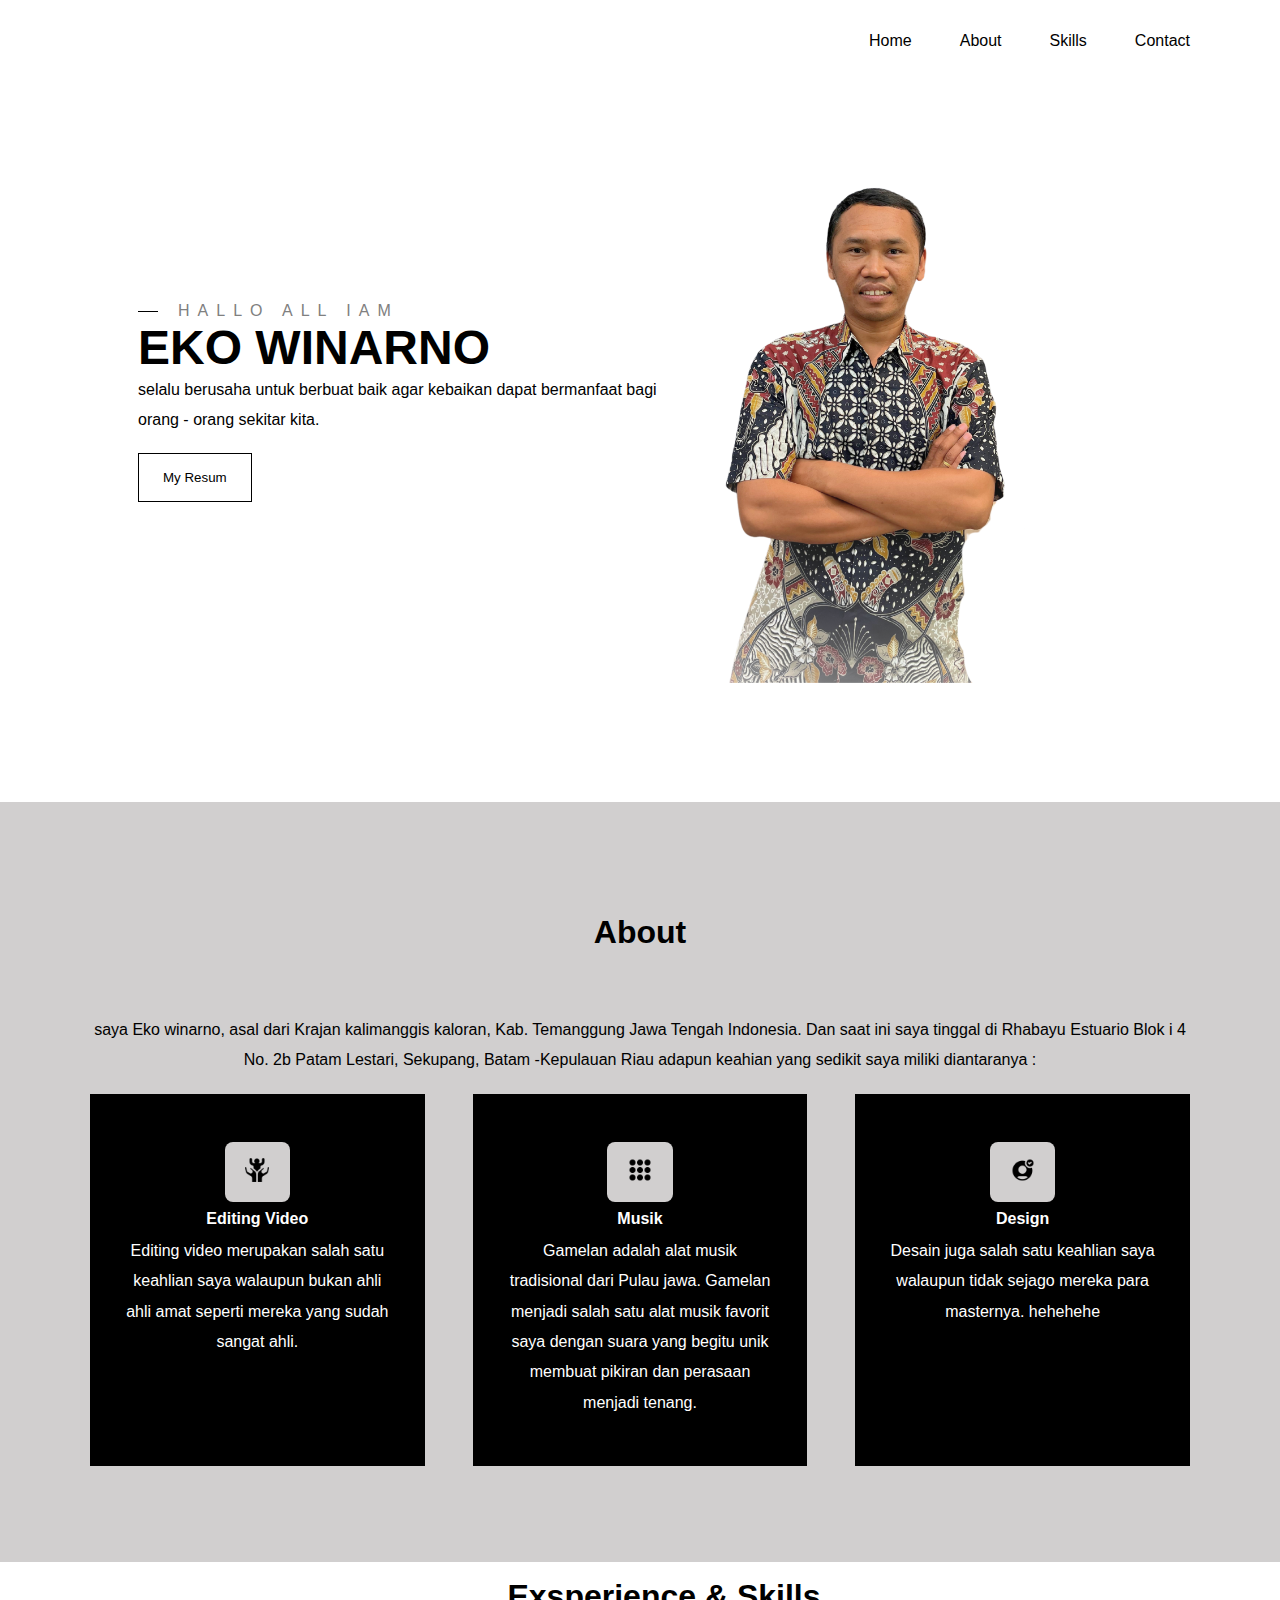
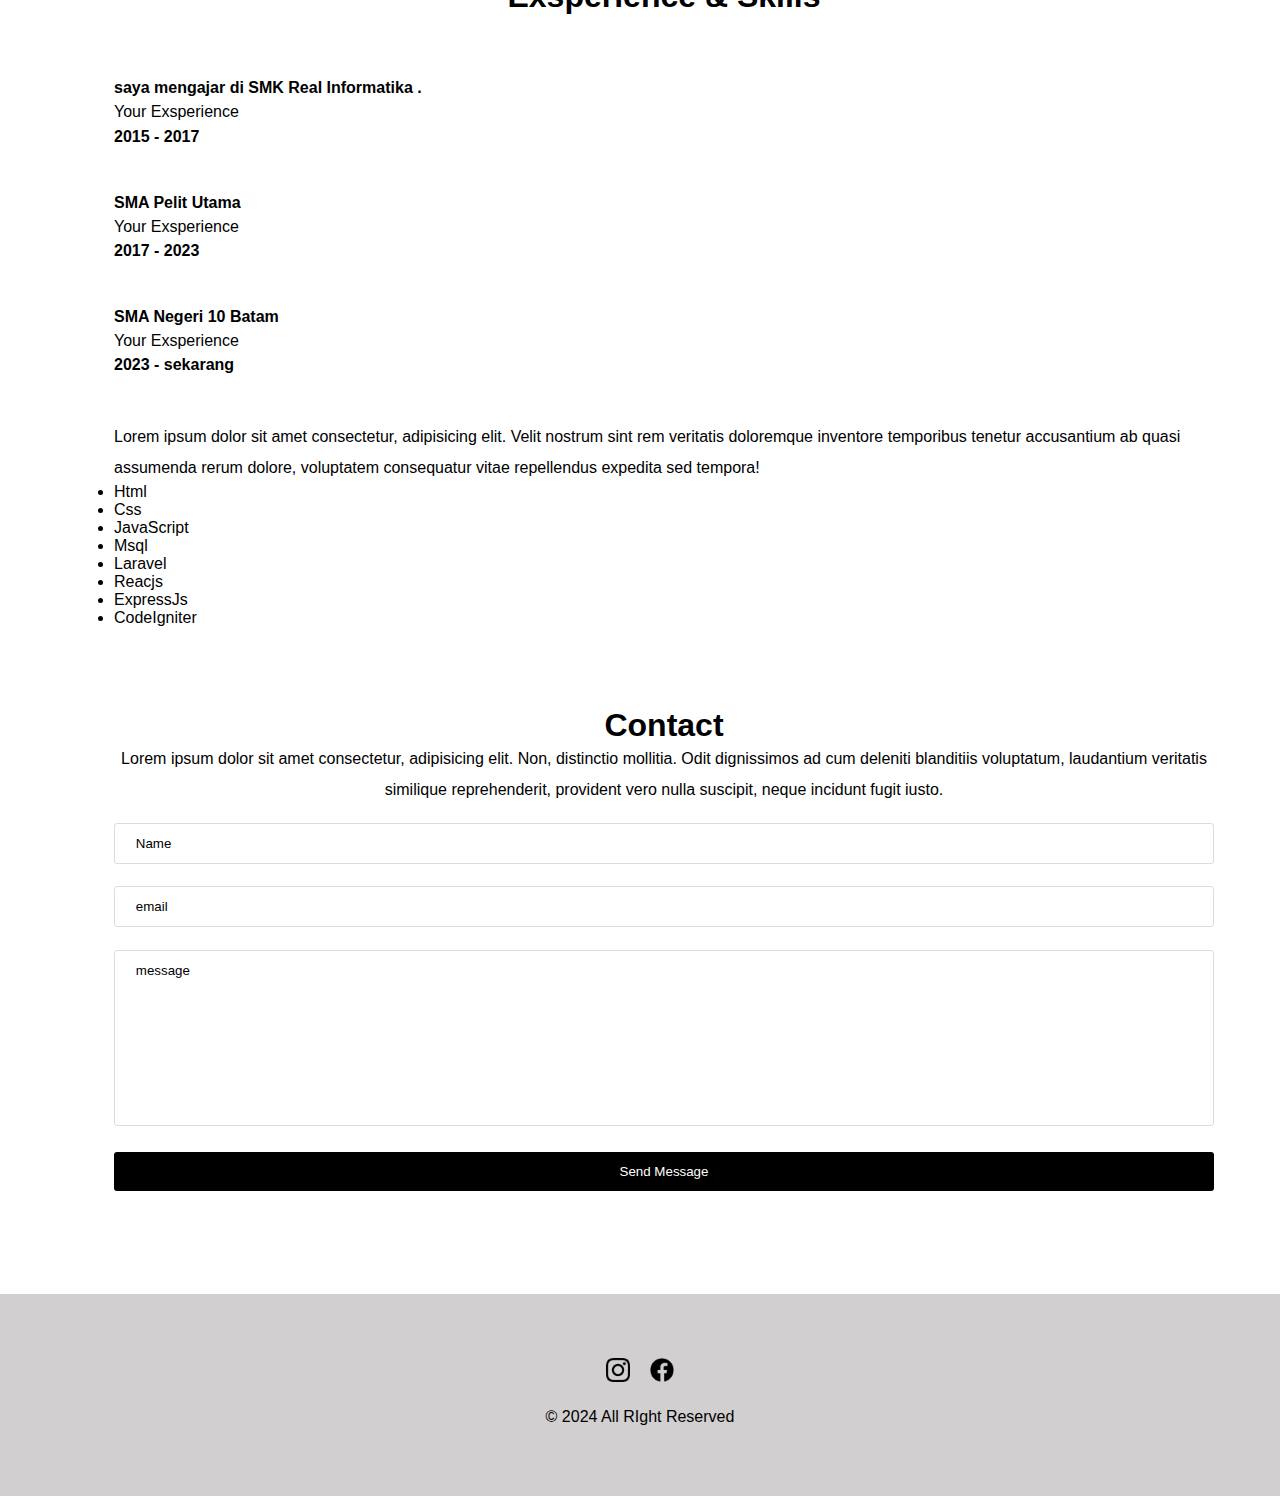
<file: index.html>
<!DOCTYPE html>
<html lang="en">

<head>
    
    <meta charset="UTF-8">
    <meta name="viewport" content="width=device-width, initial-scale=1.0">
    <link rel="stylesheet" href="styles.css">
    <title> Web Profile </title>
</head>

<body>
    <!--Header-->
    <header>
    <div class="main-container">
      <div class="nav">
        <div class="logo">
          <a href="Web Profile"></a>
        </div>

        <nav>
          <ul>
              <li><a href="#home"> Home</a></li>
              <li><a href="#about">About</a></li>
              <li><a href="#skills">Skills</a></li>
              <li><a href="#contact">Contact</a></li>
          </ul>
        </nav>         
      </div>
      <section id="home">
        <div class= "home-left">
            <h3 class="pre-title">Hallo all Iam</h3>
            <h1 class="home-name">EKO WINARNO</h1>
            <p>
            selalu berusaha untuk berbuat baik agar kebaikan dapat bermanfaat bagi orang - orang sekitar kita.</p>
            <br/> 
            <a href="">
                <button class="btn"> My Resum</button>
            </a>
        </div>
        <div class="home-right">
            <img src="img/1.jpg.png" alt="fotokita"/>

        </div>
      </section>
    </div>
    </header>
    <!-- End of Header -->

    <!-- About -->
     <section id="about">
        <div class="main-container">
          <h1 class="section-title-about">About</h1>
          <p style="text-align: center">
              saya Eko winarno, asal dari Krajan kalimanggis kaloran, Kab. Temanggung Jawa Tengah Indonesia. Dan saat ini saya tinggal di Rhabayu Estuario Blok i 4 No. 2b Patam Lestari, Sekupang, Batam -Kepulauan Riau
            adapun keahian yang sedikit saya miliki diantaranya :</p>
          <br />
          <div class="grid-3"> 
            <!-- About 1 -->
             <div class="about">
               <div>
                <div class="about-icon">
                  <img src="img/human-resources_1389346.png" alt="Cyber" width="24" height="24" viewbox +-="0 0 24 24"/>
                </div>
                <h4>Editing Video</h4>
                <p>
                  Editing video merupakan salah satu keahlian saya walaupun bukan ahli ahli amat seperti mereka yang sudah sangat ahli.
                </p>
               </div>
              </div>
            <!-- About 2 -->
            <div class="about">
              <div>
               <div class="about-icon">
                 <img src="img/app_9548676.png" alt="AI" width="24" height="24" viewbox +-="0 0 24 24"/>
               </div>
               <h4>Musik</h4>
               <p>
                 Gamelan adalah alat musik tradisional dari Pulau jawa. Gamelan menjadi salah satu alat musik favorit saya dengan suara yang begitu unik membuat pikiran dan perasaan menjadi tenang.</p>
              </div>
             </div>
            <!-- About 3 -->
            <div class="about">
              <div>
               <div class="about-icon">
                 <img src="img/verified-account_11331147.png" alt="Web" width="24" height="24" viewbox +-="0 0 24 24"/>
               </div>
               <h4>Design</h4>
               <p>
                Desain juga salah satu keahlian saya walaupun tidak sejago mereka para masternya. hehehehe 
              </p>
              </div>
             </div>
     </section>
     <!--End About -->

     <!-- Skills & Exsperience -->
      <section id="kills">
        <div class="main-container">
          <h1 class="section-title-about"> Exsperience & Skills</h1>
          <div class="Skills-grid">
          <div class="skills-left">
            <!-- Experience 1 -->
            <div class="Exsperience">
              <div class="line">
                <div></div>
              </div>
              <div class="experience-info">
                <h4 class="Exsperience-title">saya mengajar di SMK Real Informatika .</h4>
                <p> Your Exsperience</p>
                <h4 class="exsperience-date">2015 - 2017</h4>
              </div>
            </div> 
            <!-- Experience 2 -->
            <div class="Exsperience">
              <div class="line">
                <div></div>
              </div>
              <div class="experience-info">
                <h4 class="Exsperience-title">SMA Pelit Utama</h4>
                <p> Your Exsperience</p>
                <h4 class="exsperience-date">2017 - 2023</h4>
              </div>
            </div> 
            <!-- Experience 3 -->
            <div class="Exsperience">
              <div class="line">
                <div></div>
              </div>
              <div class="experience-info">
                <h4 class="Exsperience-title">SMA Negeri 10 Batam</h4>
                <p> Your Exsperience</p>
                <h4 class="exsperience-date">2023 - sekarang</h4>
              </div>
            </div> 
          </div>
          <div class="skills-right">
            <p>Lorem ipsum dolor sit amet consectetur, adipisicing elit. Velit nostrum sint rem veritatis doloremque inventore temporibus tenetur accusantium ab quasi assumenda rerum dolore, voluptatem consequatur vitae repellendus expedita sed tempora!</p>
            <div class="skills-list">
              <ul>
                  <li>Html</li>
                  <li>Css</li>
                  <li>JavaScript</li>
                  <li>Msql</li>
              </ul>

              <ul>
                  <li>Laravel</li>
                  <li>Reacjs</li>
                  <li>ExpressJs</li>
                  <li>CodeIgniter</li>
              </ul>
            </div>
          </div>
        </div>
      </section>
    <!-- End of Experience & Skills -->
    <!-- Contact -->
    <section id="Contact">
      <div class="contact main-container">
        <div style="text-align: center;">
        <div>
        <h1> Contact</h1>
        <p>Lorem ipsum dolor sit amet consectetur, adipisicing elit. Non, distinctio mollitia. Odit dignissimos ad cum deleniti blanditiis voluptatum, laudantium veritatis similique reprehenderit, provident vero nulla suscipit, neque incidunt fugit iusto.
        </p>
        <br>
        </div>
      
      
      <form class="contact-form">
        <div>
          <input type="text" name="=name" placeholder="Name">
        </div>
        <div>
          <input type="email" name="=name" placeholder="email">
        </div>
        <div>
          <textarea name="message" id="message" cols="30" rows="10"placeholder="message"></textarea>
        </div>
        <div>
          <button class="btn-submit">Send Message</button>
        </div>
    </div>
    </form> 
    </section>
    <!-- End of Contact -->

     <!-- Footer Section -->
      <footer>
        <div class="footer-icons">
          <a href="">
            <img src="img/instagram_6422200.png" alt="" width="24" height="24" viewbox = "0 0 24 24"/>
          </a>

          <a href="">
            <img src="img/facebook_2175193.png" alt="" width="24" height="24" viewbox = "0 0 24 24"/>
          </a>
        </div>
        <p>&#169; 2024 All RIght Reserved</p>
      </footer>
      <!-- End of Footer -->
  </body>
</html>
</file>
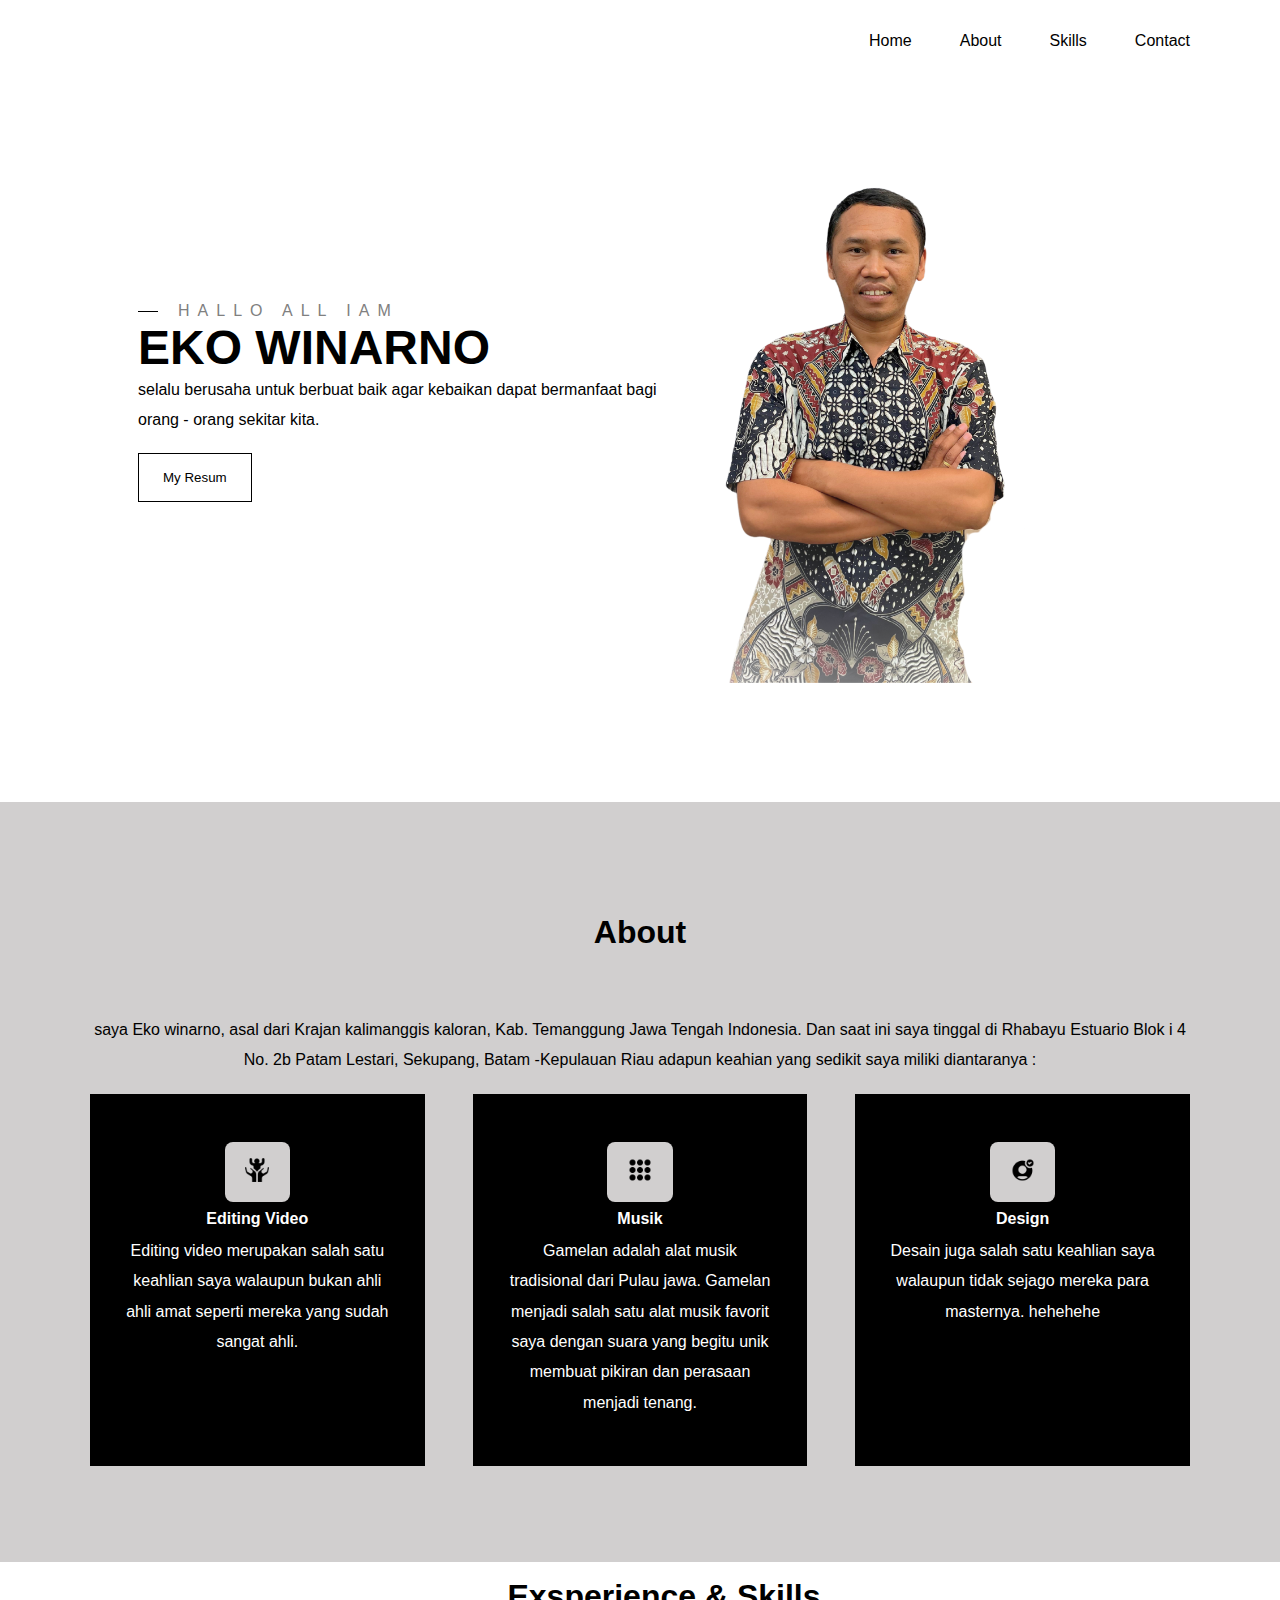
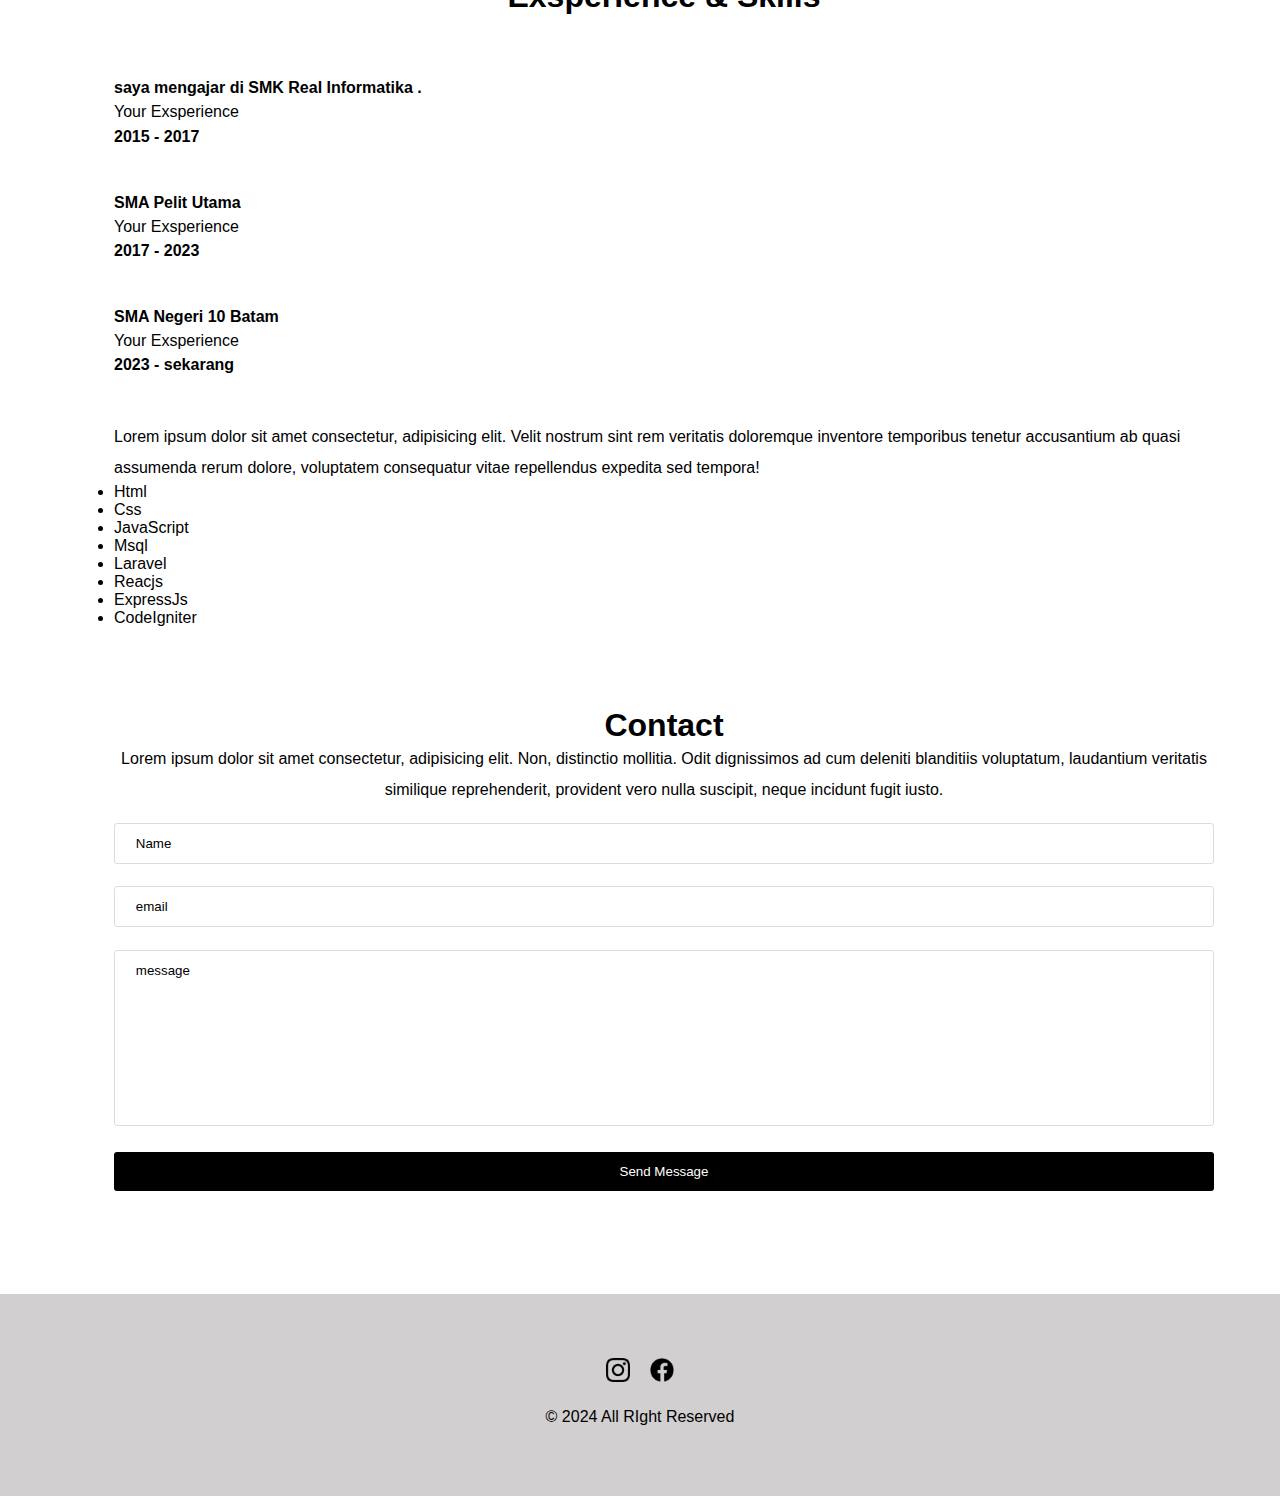
<file: index1.html>
<!DOCTYPE html>
<html lang="en">

<head>
    
    <meta charset="UTF-8">
    <meta name="viewport" content="width=device-width, initial-scale=1.0">
    <link rel="stylesheet" href="styles1.css">
    <title> Web Profile </title>
</head>

<body>
    <!--Header-->
    <header>
    <div class="main-container">
      <div class="nav">
        <div class="logo">
          <a href="Web Profile"></a>
        </div>

        <nav>
          <ul>
              <li><a href="#home"> Home</a></li>
              <li><a href="#about">About</a></li>
              <li><a href="#skills">Skills</a></li>
              <li><a href="#contact">Contact</a></li>
          </ul>
        </nav>         
      </div>
      <section id="home">
        <div class= "home-left">
            <h3 class="pre-title">Hallo all Iam</h3>
            <h1 class="home-name">EKO WINARNO</h1>
            <p>
            selalu berusaha untuk berbuat baik agar kebaikan dapat bermanfaat bagi orang - orang sekitar kita.</p>
            <br/> 
            <a href="">
                <button class="btn"> My Resum</button>
            </a>
        </div>
        <div class="home-right">
            <img src="img/1.jpg.png" alt="fotokita"/>

        </div>
      </section>
    </div>
    </header>
    <!-- End of Header -->

    <!-- About -->
     <section id="about">
        <div class="main-container">
          <h1 class="section-title-about">About</h1>
          <p style="text-align: center">
              saya Eko winarno, asal dari Krajan kalimanggis kaloran, Kab. Temanggung Jawa Tengah Indonesia. Dan saat ini saya tinggal di Rhabayu Estuario Blok i 4 No. 2b Patam Lestari, Sekupang, Batam -Kepulauan Riau
            adapun keahian yang sedikit saya miliki diantaranya :</p>
          <br />
          <div class="grid-3"> 
            <!-- About 1 -->
             <div class="about">
               <div>
                <div class="about-icon">
                  <img src="img/human-resources_1389346.png" alt="Cyber" width="24" height="24" viewbox +-="0 0 24 24"/>
                </div>
                <h4>Editing Video</h4>
                <p>
                  Editing video merupakan salah satu keahlian saya walaupun bukan ahli ahli amat seperti mereka yang sudah sangat ahli.
                </p>
               </div>
              </div>
            <!-- About 2 -->
            <div class="about">
              <div>
               <div class="about-icon">
                 <img src="img/app_9548676.png" alt="AI" width="24" height="24" viewbox +-="0 0 24 24"/>
               </div>
               <h4>Musik</h4>
               <p>
                 Gamelan adalah alat musik tradisional dari Pulau jawa. Gamelan menjadi salah satu alat musik favorit saya dengan suara yang begitu unik membuat pikiran dan perasaan menjadi tenang.</p>
              </div>
             </div>
            <!-- About 3 -->
            <div class="about">
              <div>
               <div class="about-icon">
                 <img src="img/verified-account_11331147.png" alt="Web" width="24" height="24" viewbox +-="0 0 24 24"/>
               </div>
               <h4>Design</h4>
               <p>
                Desain juga salah satu keahlian saya walaupun tidak sejago mereka para masternya. hehehehe 
              </p>
              </div>
             </div>
     </section>
     <!--End About -->

     <!-- Skills & Exsperience -->
      <section id="kills">
        <div class="main-container">
          <h1 class="section-title-about"> Exsperience & Skills</h1>
          <div class="Skills-grid">
          <div class="skills-left">
            <!-- Experience 1 -->
            <div class="Exsperience">
              <div class="line">
                <div></div>
              </div>
              <div class="experience-info">
                <h4 class="Exsperience-title">saya mengajar di SMK Real Informatika .</h4>
                <p> Your Exsperience</p>
                <h4 class="exsperience-date">2015 - 2017</h4>
              </div>
            </div> 
            <!-- Experience 2 -->
            <div class="Exsperience">
              <div class="line">
                <div></div>
              </div>
              <div class="experience-info">
                <h4 class="Exsperience-title">SMA Pelit Utama</h4>
                <p> Your Exsperience</p>
                <h4 class="exsperience-date">2017 - 2023</h4>
              </div>
            </div> 
            <!-- Experience 3 -->
            <div class="Exsperience">
              <div class="line">
                <div></div>
              </div>
              <div class="experience-info">
                <h4 class="Exsperience-title">SMA Negeri 10 Batam</h4>
                <p> Your Exsperience</p>
                <h4 class="exsperience-date">2023 - sekarang</h4>
              </div>
            </div> 
          </div>
          <div class="skills-right">
            <p>Lorem ipsum dolor sit amet consectetur, adipisicing elit. Velit nostrum sint rem veritatis doloremque inventore temporibus tenetur accusantium ab quasi assumenda rerum dolore, voluptatem consequatur vitae repellendus expedita sed tempora!</p>
            <div class="skills-list">
              <ul>
                  <li>Html</li>
                  <li>Css</li>
                  <li>JavaScript</li>
                  <li>Msql</li>
              </ul>

              <ul>
                  <li>Laravel</li>
                  <li>Reacjs</li>
                  <li>ExpressJs</li>
                  <li>CodeIgniter</li>
              </ul>
            </div>
          </div>
        </div>
      </section>
    <!-- End of Experience & Skills -->
    <!-- Contact -->
    <section id="Contact">
      <div class="contact main-container">
        <div style="text-align: center;">
        <div>
        <h1> Contact</h1>
        <p>Lorem ipsum dolor sit amet consectetur, adipisicing elit. Non, distinctio mollitia. Odit dignissimos ad cum deleniti blanditiis voluptatum, laudantium veritatis similique reprehenderit, provident vero nulla suscipit, neque incidunt fugit iusto.
        </p>
        <br>
        </div>
      
      
      <form class="contact-form">
        <div>
          <input type="text" name="=name" placeholder="Name">
        </div>
        <div>
          <input type="email" name="=name" placeholder="email">
        </div>
        <div>
          <textarea name="message" id="message" cols="30" rows="10"placeholder="message"></textarea>
        </div>
        <div>
          <button class="btn-submit">Send Message</button>
        </div>
    </div>
    </form> 
    </section>
    <!-- End of Contact -->

     <!-- Footer Section -->
      <footer>
        <div class="footer-icons">
          <a href="">
            <img src="img/instagram_6422200.png" alt="" width="24" height="24" viewbox = "0 0 24 24"/>
          </a>

          <a href="">
            <img src="img/facebook_2175193.png" alt="" width="24" height="24" viewbox = "0 0 24 24"/>
          </a>
        </div>
        <p>&#169; 2024 All RIght Reserved</p>
      </footer>
      <!-- End of Footer -->
  </body>
</html>
</file>
<file: styles.css>
*{
    margin: 0;
    padding: 0;
    box-sizing: border-box;
}

body {
    font-family: sans-serif;
}

p {
    font-size: 1rem; /* 16px */
    line-height: 1.9rem;
}

a {
    text-decoration: 0;
}
.main-container{
    width: 1100px;
    margin: 0 auto;
}

/* button */
.btn {
    padding: 1rem 1.5rem;
    background: white;
    border: 1.5px solid black;
    cursor: pointer;
}

/* title */
.pre-title {
text-transform: uppercase;
    letter-spacing: 0.5rem;
    color: grey;
    position: relative;
    padding-left: 40px;
    width: fit-content;
    font-weight: 400;
    font-size: 1rem;
}

.pre-title::before{
    content: "";
    width: 20px;
    height: 1px;
    background: black;
    position: absolute;
    left: 0;
    top: 50%;
}

/*logo dan navbar menu */
.nav{
  display: flex;
  justify-content: space-between; 
  padding: 2rem 0;
  transition: 0.2s ease-in-out;
}


.nav ul {
    list-style: none;
    display: flex;
    gap: 3rem;
}

.logo {
    display: flex;
    align-items: center;
    font-weight: 700;
    font-size: 2rem;
    margin-left: 2rem;
    
}

.logo a {
    color:black;
}

nav ul li a{
    color:black
}
/* Home Selection */
#home {
    height: 720px;
    display:grid;
    grid-template-columns: 1fr 1fr;
    align-items: center;
}

.home-name {
    font-size: 3rem;
    font-weight: 720px;
    margin: 0.5 rem 1 rem;
    color: black;
}
.home-right img{ 
    width: 400px;
    border: 0.7rem;
}
.home-right {
    display: :flex;
    justify-content: center;
}

section {
    padding-left: 3rem;
    padding-bottom: 5rem;
}
/* About Section */
#about {
    background-color: rgb(209, 207, 207);
    padding: 6rem 0;
}

.section-title-about{
    text-align: center;
    margin: 1rem 0 4rem;
}

/* layout */
.grid-3 {
    display: grid;
    grid-template-columns: repeat(auto-fit,minmax(250px, 1fr));
    gap: 3rem;
}

.about {
    padding: 3rem 2rem;
    text-align: center;
    background: black;
    border-radius: 0.7;
}
 
.about h4 {
    color: white;
    margin: 0.5rem 0;
}

.about p{
   color: white; 
}

.about-icon {
    background-color: rgb(209, 207, 207);
    width: fit-content;
    margin: auto;
    padding: 1rem 1.3rem;
    border-radius: 0.5rem;

} 
/* End Of About */

/* Skills & Exsperience */
#skills {
    padding: 6rem;
    background: white;
}

.section-title-skills{
    text-align: center;
    margin: 1rem 0 4rem;
}
.skills-grid {
    display: grid;
    grid-template-columns: repeat(auto-fit),minmax(350px, 1fr);
    gap: 3rem;
}

.exsperience {
    display: flex;
    gap: 2rem;
}
.experience line {
    padding: 0 0.7rem;
}
.exsperience .line div{
    width: 2px;
    height: 100%;
    background: black;
    position: relative;
}

.exsperience-info{
    margin: 0.3rem 0;
}

.exsperience-date {
    margin-bottom: 3rem;
}
.exsperience .line div::before{
    content: "";
    width: 15px;
    height: 15px;
    background: black;
    border-radius: 50%;
    position:absolute;
    left: -6px;
}
.skils-list {
    display: grid;
    grid-template-columns: 1fr 1fr;
    margin-top: 1.5rem;
    padding: 0 1rem;
}

/* End Of Experience & Skills */
/* Contact section */
#contact {
    padding: 6rem;
}

.contact-form div{
    margin-bottom: 1.4rem;
}
.contact-form input,
.contact-form textarea {
    width: 100%;
    padding: 0.75rem 1.3rem;
    font-family: "Roboto", sans-serif;
    background: white;
    border: 1px solid gainsboro;
    border-radius: 3px;
    resize:none;
}
.contact-form input::placeholder,
.contact-form textarea::placeholder {
    color: black;
}

.contact-form input:focus,
.contact-form textarea:focus {
    outline: none;
    border: 1px solid gray;
}
.btn-submit {
    width: 100%;
    padding: 0.75rem 1.3rem;
    background-color: black;
    color: white;
    border: none;
    border-radius: 3px;
    cursor: pointer;
    transition: 0.2s ease-in-out;
}

.btn-submit:hover {
    background-color: rgb(209, 207, 207);
    color: black;

}
/* End of Contact */
/* Footer */
footer {
    margin-bottom: 0;
    padding: 4rem 0;
    background: rgb(209, 207, 207);
    text-align: center;
}
.footer-icons {
    margin-bottom: 1rem;
}
.footer-icons a {
    margin: 0 0.5rem;
}

.footer-icons a:hover {
    fill: black;
}
.footer-icons {
    fill: gray;
}
</file>
<file: styles1.css>
*{
    margin: 0;
    padding: 0;
    box-sizing: border-box;
}

body {
    font-family: sans-serif;
}

p {
    font-size: 1rem; /* 16px */
    line-height: 1.9rem;
}

a {
    text-decoration: 0;
}
.main-container{
    width: 1100px;
    margin: 0 auto;
}

/* button */
.btn {
    padding: 1rem 1.5rem;
    background: white;
    border: 1.5px solid black;
    cursor: pointer;
}

/* title */
.pre-title {
text-transform: uppercase;
    letter-spacing: 0.5rem;
    color: grey;
    position: relative;
    padding-left: 40px;
    width: fit-content;
    font-weight: 400;
    font-size: 1rem;
}

.pre-title::before{
    content: "";
    width: 20px;
    height: 1px;
    background: black;
    position: absolute;
    left: 0;
    top: 50%;
}

/*logo dan navbar menu */
.nav{
  display: flex;
  justify-content: space-between; 
  padding: 2rem 0;
  transition: 0.2s ease-in-out;
}


.nav ul {
    list-style: none;
    display: flex;
    gap: 3rem;
}

.logo {
    display: flex;
    align-items: center;
    font-weight: 700;
    font-size: 2rem;
    margin-left: 2rem;
    
}

.logo a {
    color:black;
}

nav ul li a{
    color:black
}
/* Home Selection */
#home {
    height: 720px;
    display:grid;
    grid-template-columns: 1fr 1fr;
    align-items: center;
}

.home-name {
    font-size: 3rem;
    font-weight: 720px;
    margin: 0.5 rem 1 rem;
    color: black;
}
.home-right img{ 
    width: 400px;
    border: 0.7rem;
}
.home-right {
    display: :flex;
    justify-content: center;
}

section {
    padding-left: 3rem;
    padding-bottom: 5rem;
}
/* About Section */
#about {
    background-color: rgb(209, 207, 207);
    padding: 6rem 0;
}

.section-title-about{
    text-align: center;
    margin: 1rem 0 4rem;
}

/* layout */
.grid-3 {
    display: grid;
    grid-template-columns: repeat(auto-fit,minmax(250px, 1fr));
    gap: 3rem;
}

.about {
    padding: 3rem 2rem;
    text-align: center;
    background: black;
    border-radius: 0.7;
}
 
.about h4 {
    color: white;
    margin: 0.5rem 0;
}

.about p{
   color: white; 
}

.about-icon {
    background-color: rgb(209, 207, 207);
    width: fit-content;
    margin: auto;
    padding: 1rem 1.3rem;
    border-radius: 0.5rem;

} 
/* End Of About */

/* Skills & Exsperience */
#skills {
    padding: 6rem;
    background: white;
}

.section-title-skills{
    text-align: center;
    margin: 1rem 0 4rem;
}
.skills-grid {
    display: grid;
    grid-template-columns: repeat(auto-fit),minmax(350px, 1fr);
    gap: 3rem;
}

.exsperience {
    display: flex;
    gap: 2rem;
}
.experience line {
    padding: 0 0.7rem;
}
.exsperience .line div{
    width: 2px;
    height: 100%;
    background: black;
    position: relative;
}

.exsperience-info{
    margin: 0.3rem 0;
}

.exsperience-date {
    margin-bottom: 3rem;
}
.exsperience .line div::before{
    content: "";
    width: 15px;
    height: 15px;
    background: black;
    border-radius: 50%;
    position:absolute;
    left: -6px;
}
.skils-list {
    display: grid;
    grid-template-columns: 1fr 1fr;
    margin-top: 1.5rem;
    padding: 0 1rem;
}

/* End Of Experience & Skills */
/* Contact section */
#contact {
    padding: 6rem;
}

.contact-form div{
    margin-bottom: 1.4rem;
}
.contact-form input,
.contact-form textarea {
    width: 100%;
    padding: 0.75rem 1.3rem;
    font-family: "Roboto", sans-serif;
    background: white;
    border: 1px solid gainsboro;
    border-radius: 3px;
    resize:none;
}
.contact-form input::placeholder,
.contact-form textarea::placeholder {
    color: black;
}

.contact-form input:focus,
.contact-form textarea:focus {
    outline: none;
    border: 1px solid gray;
}
.btn-submit {
    width: 100%;
    padding: 0.75rem 1.3rem;
    background-color: black;
    color: white;
    border: none;
    border-radius: 3px;
    cursor: pointer;
    transition: 0.2s ease-in-out;
}

.btn-submit:hover {
    background-color: rgb(209, 207, 207);
    color: black;

}
/* End of Contact */
/* Footer */
footer {
    margin-bottom: 0;
    padding: 4rem 0;
    background: rgb(209, 207, 207);
    text-align: center;
}
.footer-icons {
    margin-bottom: 1rem;
}
.footer-icons a {
    margin: 0 0.5rem;
}

.footer-icons a:hover {
    fill: black;
}
.footer-icons {
    fill: gray;
}
</file>
